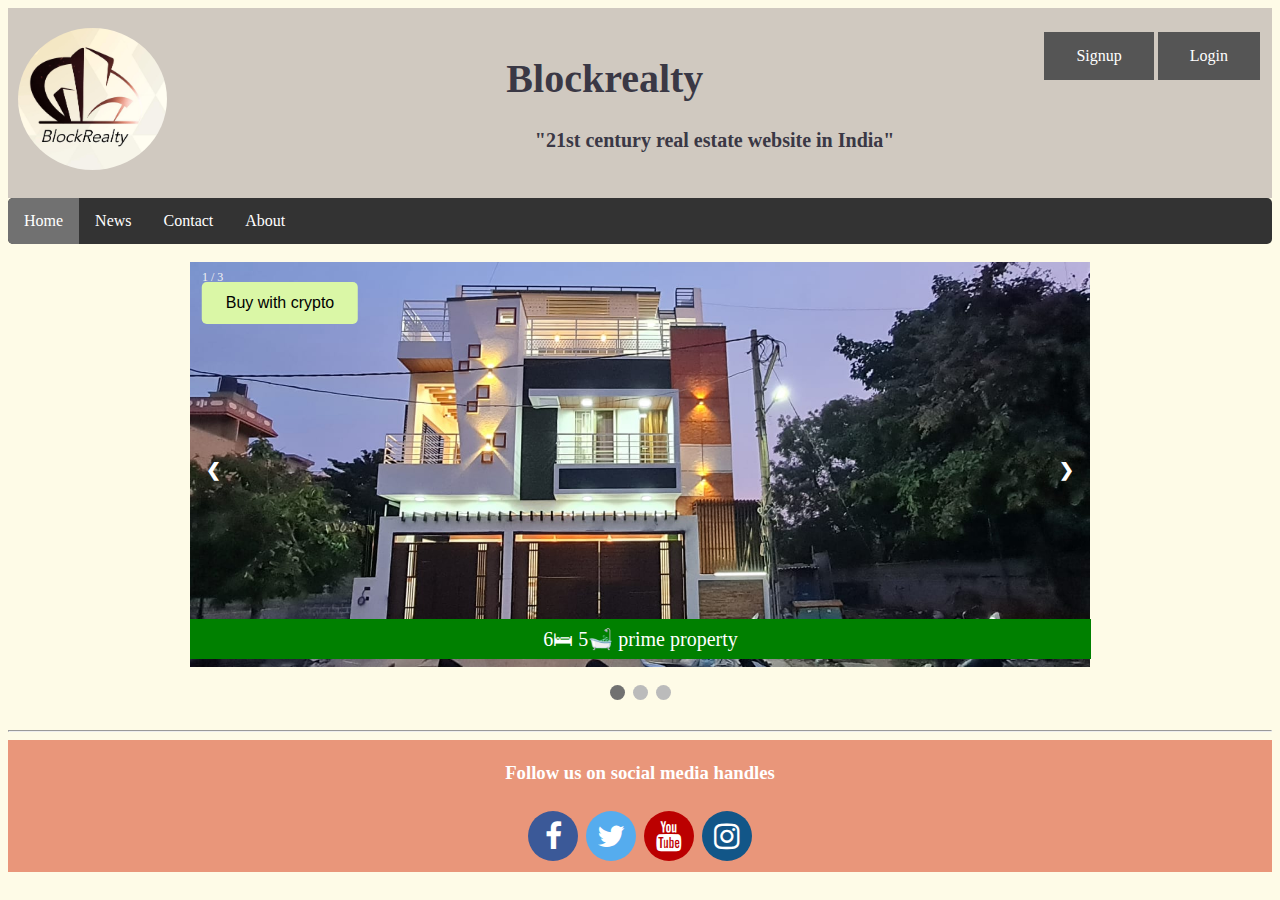
<file: index.html>
<!DOCTYPE html>
<html lang="en" dir="ltr">

<head>
  <style media="screen">
  footer {
  text-align: center;
  padding: 3px;
  background-color: DarkSalmon;
  color: white;
}
  img.logo {
    width: 12%;
    border-radius: 50%;
  }
  .buttonb {
  background-color: #555555;
  float:right;
  border: none;
  color: white;
  padding: 15px 32px;
  text-align: center;
  text-decoration: none;
  display: inline-block;
  font-size: 16px;
  margin: 4px 2px;
  cursor: pointer;
}
  #logo {
  float: left;
}
  .header {
    margin-top: 0px ;
    margin-left: 0px ;
    margin-right: 0px ;
padding: 20px 10px;
text-align: center;
background: #D0C9C0;
color: #3A3845;
font-size: 20px;
}
  </style>
  <meta charset="utf-8">
  <title>Blockrealty</title>
  <link rel="stylesheet" href="https://cdnjs.cloudflare.com/ajax/libs/font-awesome/4.7.0/css/font-awesome.min.css">
<link rel="stylesheet" href="CSS/styles.css">
<link rel="stylesheet" href="CSS/social.css">
<link rel="stylesheet" href="CSS/slide.css">
</head>

<body>
  <div class="mainload">
    <div class="header">
      <img id="logo" class ="logo"src="images/logo1.jpeg" alt="logo">
      <a href="login.html" class="buttonb">Login</a>
      <a href="signup.html" class="buttonb">Signup</a>
      <h1 align="center">Blockrealty</h1>
    <h4 align="center">"21st century real estate website in India"</h4>
  </div>
  </div>

  <ul>
    <li><a class="active" href="index.html">Home</a></li>
    <li><a href="News.html">News</a></li>
    <li><a href="Contact.html">Contact</a></li>
    <li><a href="About.html">About</a></li>
  </ul>
  <br>
  <div class="slideshow-container">

  <div class="mySlides fade">
    <div class="numbertext">1 / 3</div>
      <img src="images/prop2.jpeg" style="width:100%">
    <a href="prop1.html">
       <button class="btn">Buy with crypto</button></a>
    <div class="text">
6🛏  5🛁  prime property</div>
  </div>

  <div class="mySlides fade">
    <div class="numbertext">2 / 3</div>

  <a href="login.html">
    <img src="images/prop1.jpg" style="width:100%">
    <div class="text" align="center">prime property 2</div>
  </div>

  <div class="mySlides fade">
    <div class="numbertext">3 / 3</div>
    <img src="images/prop3.jpg" style="width:100%">
    <div class="text">prime property 3</div>
  </div>

  <a class="prev" onclick="plusSlides(-1)">❮</a>
  <a class="next" onclick="plusSlides(1)">❯</a>

  </div>
  <br>

  <div style="text-align:center">
    <span class="dot" onclick="currentSlide(1)"></span>
    <span class="dot" onclick="currentSlide(2)"></span>
    <span class="dot" onclick="currentSlide(3)"></span>
  </div>
  <br>
  <hr>
  <footer>
  <div class="social-icons">
    <h3 align="center">Follow us on social media handles</h3>

    <table align="center">
      <tr>
        <th> <a href="https://www.facebook.com/blockrealtyltd/" class="fa fa-facebook"></a></th>

        <th> <a href="https://www.twitter.com/blockrealtyltd/" class="fa fa-twitter"></a></th>
        <th> <a href="https://youtube.com/channel/UCCixGniwklsqXu1bPZlFCFw" class="fa fa-youtube"></a></th>
        <th> <a href="https://www.instagram.com/blockrealtyltd/" class="fa fa-instagram"></a></th>


      </tr>

    </table>
  </div>
  </footer>
  <script>
  let slideIndex = 1;
  showSlides(slideIndex);

  function plusSlides(n) {
    showSlides(slideIndex += n);
  }

  function currentSlide(n) {
    showSlides(slideIndex = n);
  }

  function showSlides(n) {
    let i;
    let slides = document.getElementsByClassName("mySlides");
    let dots = document.getElementsByClassName("dot");
    if (n > slides.length) {slideIndex = 1}
    if (n < 1) {slideIndex = slides.length}
    for (i = 0; i < slides.length; i++) {
      slides[i].style.display = "none";
    }
    for (i = 0; i < dots.length; i++) {
      dots[i].className = dots[i].className.replace(" active", "");
    }
    slides[slideIndex-1].style.display = "block";
    dots[slideIndex-1].className += " active";
  }
  </script>



</body>

</html>
</file>
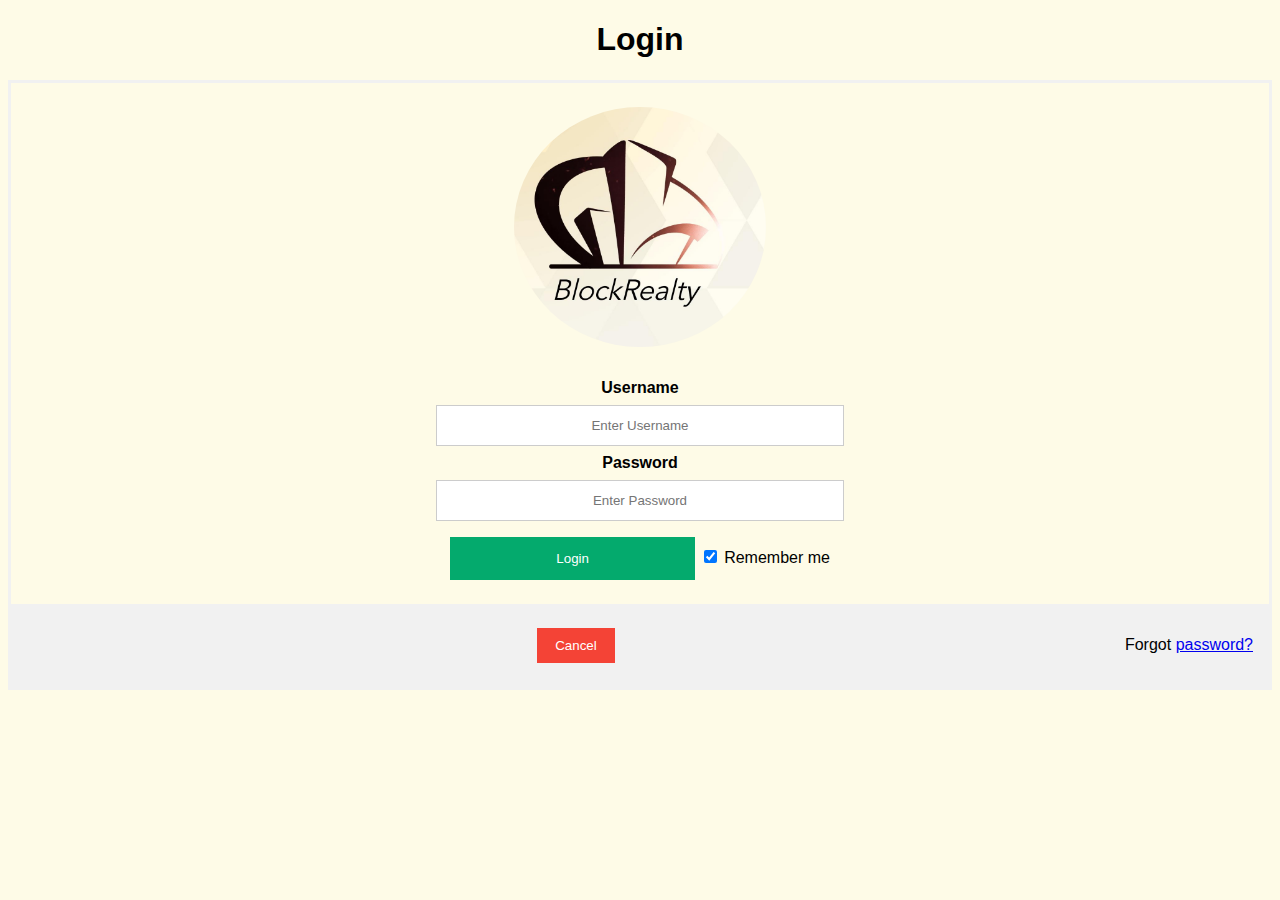
<file: login.html>
<!DOCTYPE html>
<html>
<head>
<meta name="viewport" content="width=device-width, initial-scale=1">
<style>

h1{
  text-align: center;
}
body {font-family: Arial, Helvetica, sans-serif;
text-align: center;
  background-color: #FEFBE7;}
form {border: 3px solid #f1f1f1;}

input[type=text], input[type=password] {
  text-align: center;
  width: 33.33%;
  padding: 12px 20px;
  margin: 8px 0;
  display: inline-block;
  border: 1px solid #ccc;
  box-sizing: border-box;
}

button {
  background-color: #04AA6D;
  color: white;
  padding: 14px 20px;
  margin: 8px 0;
  border: none;
  cursor: pointer;
  width: 20%;
}

button:hover {
  opacity: 0.8;
}

.cancelbtn {
  width: auto;
  padding: 10px 18px;
  background-color: #f44336;
}

.imgcontainer {
  text-align: center;
  margin: 24px 0 12px 0;
}

img.logo {
  width: 20%;
  border-radius: 50%;
}

.container {
  padding: 16px;
}

span.psw {
  float: right;
  padding-top: 16px;
}

/* Change styles for span and cancel button on extra small screens */
@media screen and (max-width: 300px) {
  span.psw {
     display: block;
     float: none;
  }
  .cancelbtn {
     width: 50%;
  }
}
</style>
</head>
<body>

<h1>Login</h1>

<form action="/action_page.php" method="post">
  <div class="imgcontainer">
    <img src="images/logo1.jpeg" alt="Logo" class="logo">
  </div>

  <div class="container">
    <label for="uname"><b>Username<br></b></label>
    <input type="text" placeholder="Enter Username" name="uname" required>
      <br>

         <label for="psw"> <b>Password<br/> </b> </label>
    <input type="password" placeholder="Enter Password" name="psw" required><br>

    <button type="submit">Login</button>
    <label>
      <input type="checkbox" checked="checked" name="remember"> Remember me
    </label>
  </div>

  <div class="container" style="background-color:#f1f1f1">
    <button type="button" class="cancelbtn">Cancel</button>
    <span class="psw">Forgot <a href="#">password?</a></span>
  </div>
</form>

</body>
</html>
</file>
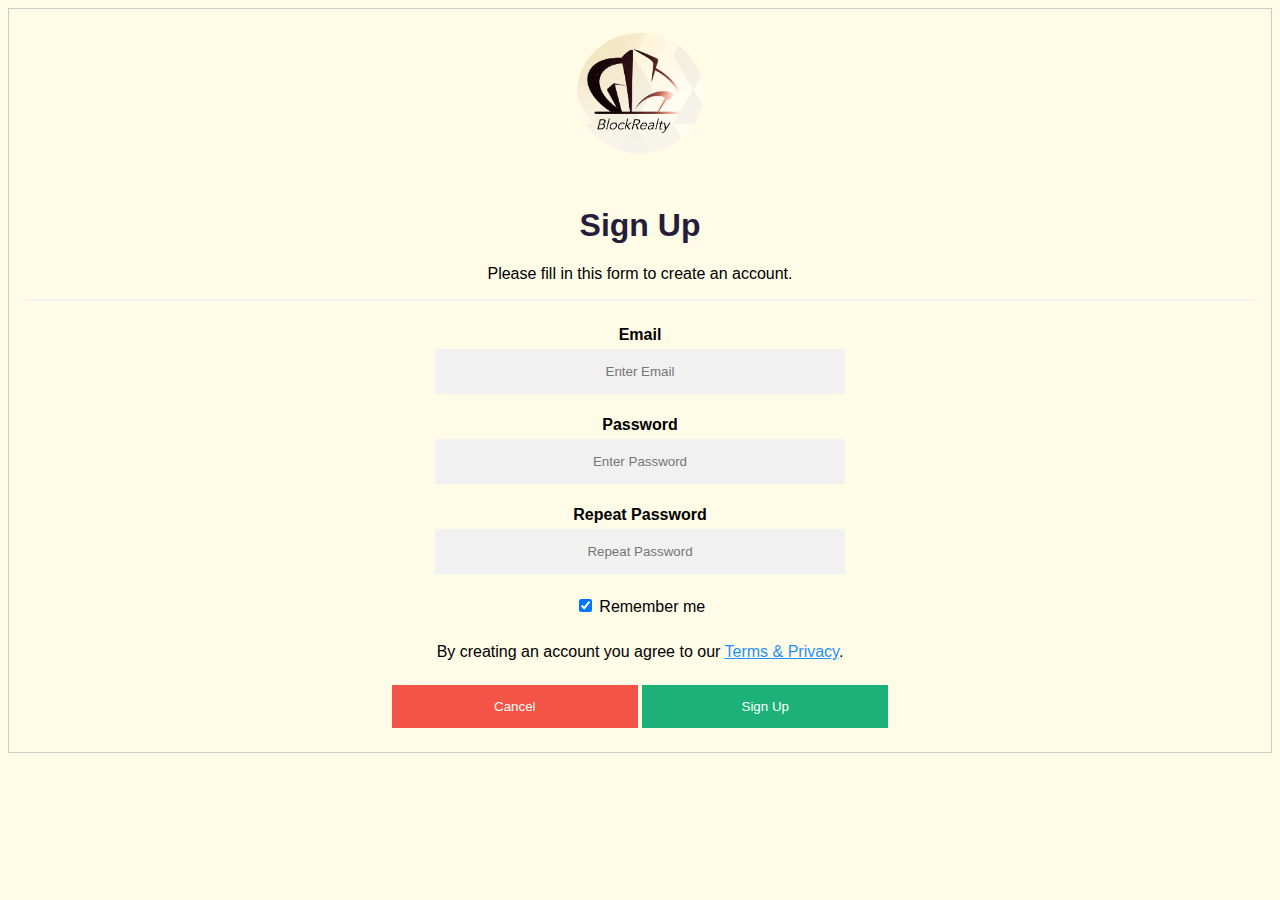
<file: signup.html>
<!DOCTYPE html>
<html>
<style>
body {font-family: Arial, Helvetica, sans-serif;
text-align: center;
background-color: #FEFBE7;}
* {box-sizing: border-box}

/* Full-width input fields */
input[type=text], input[type=password] {
  width: 33.33%;
  text-align: center;
  padding: 15px;
  margin: 5px 0 22px 0;
  display: inline-block;
  border: none;
  background: #f1f1f1;
}
h1{
  color: #251D3A;
}

input[type=text]:focus, input[type=password]:focus {
  background-color: #ddd;
  outline: none;
}

hr {
  border: 1px solid #f1f1f1;
  margin-bottom: 25px;
}

/* Set a style for all buttons */
button {
  background-color: #04AA6D;
  color: white;
  padding: 14px 20px;
  margin: 8px 0;
  border: none;
  cursor: pointer;
  width: 20%;
  opacity: 0.9;
}

button:hover {
  opacity:1;
}

/* Extra styles for the cancel button */
.cancelbtn {
  padding: 14px 20px;
  background-color: #f44336;
}

/* Float cancel and signup buttons and add an equal width */
.cancelbtn, .signupbtn {
  float: center;
  width: 20%;
}
.imgcontainer {
  text-align: center;
  margin:24px 0 12px 0;
}

img.logo {
  width: 10%;
  border-radius: 50%;
}

/* Add padding to container elements */
.container {
  padding: 16px;
}

/* Clear floats */
.clearfix::after {
  content: "";
  clear: both;
  display: table;
}

/* Change styles for cancel button and signup button on extra small screens */
@media screen and (max-width: 300px) {
  .cancelbtn, .signupbtn {
     width: 100%;
  }
}
</style>
<body>

<form action="/action_page.php" style="border:1px solid #ccc">
  <div class="imgcontainer">
    <img src="images/logo1.jpeg" alt="Logo" class="logo">
  </div>
  <div class="container">
    <h1>Sign Up</h1>
    <p>Please fill in this form to create an account.</p>
    <hr>

    <label for="email"><b>Email<br></b></label>
    <input type="text" placeholder="Enter Email" name="email" required>

    <label for="psw"><b><br>Password<br></b></label>
    <input type="password" placeholder="Enter Password" name="psw" required>

    <label for="psw-repeat"><br><b>Repeat Password<br></b></label>
    <input type="password" placeholder="Repeat Password" name="psw-repeat" required>
  <br>

    <label>
      <input type="checkbox" checked="checked" name="remember" style="margin-bottom:15px"> Remember me
    </label>

    <p>By creating an account you agree to our <a href="#" style="color:dodgerblue">Terms & Privacy</a>.</p>

    <div class="clearfix">
      <button type="button" class="cancelbtn">Cancel</button>
      <button type="submit" class="signupbtn">Sign Up</button>
    </div>
  </div>
</form>

</body>
</html>
</file>
<file: CSS/styles.css>
body{
  background-color: #FEFBE7;
}
  ul {
  list-style-type: none;
  margin: 0;
  padding: 0;
  overflow: hidden;
  background-color: #333;
  border: 2px;
  border-radius: 5px;
  position: sticky;

}

li {
  float: left;
}

li a {
  display: block;
  color: white;
  text-align: center;
  padding: 14px 16px;
  text-decoration: none;
}

li a:hover {
  background-color: #111;
}
</file>
<file: CSS/social.css>
.fa {
  padding: 10px;
  font-size: 30px;
  width: 30px;
  text-align: center;
  text-decoration: none;
  margin: 5px 2px;
  border-radius: 50%;
}

.fa:hover {
  opacity: 0.7;
}

.fa-twitter {
  background: #55ACEE;
  color: white;
}

.fa-youtube {
  background: #bb0000;
  color: white;
}

.fa-facebook {
  background: #3B5998;
  color: white;
}

.fa-instagram {
  background: #125688;
  color: white;
}

.fa-pinterest {
  background: #cb2027;
  color: white;
}
</file>
<file: CSS/slide.css>
.mySlides {display: none}
img {vertical-align: middle;}

/* Slideshow container */
.slideshow-container {
  max-width:900px;
  max-height:500px;
  position: relative;
  margin: auto;
}
/*buttoon*/
.btn {
 position: absolute;
 top: 10%;
 left: 10%;
 transform: translate(-50%, -50%);
 -ms-transform: translate(-50%, -50%);
 background-color: #DAF7A6;
 color: black;
 font-size: 16px;
 padding: 12px 24px;
 border: none;
 cursor: pointer;
 border-radius: 5px;
 text-align: center;
}
.btn:hover {
  background-color: green;
}
/* Next & previous buttons */
.prev, .next {
  cursor: pointer;
  position: absolute;
  top: 50%;
  width: auto;
  padding: 16px;
  margin-top: -22px;
  color: white;
  font-weight: bold;
  font-size: 18px;
  transition: 0.6s ease;
  border-radius: 0 3px 3px 0;
  user-select: none;
}

/* Position the "next button" to the right */
.next {
  right: 0;
  border-radius: 3px 0 0 3px;
}

/* On hover, add a black background color with a little bit see-through */
.prev:hover, .next:hover {
  background-color: rgba(0,0,0,0.8);
}

/* Caption text */
.text {

  color: white;
  background-color: green;
  font-size: 20px;
 padding: 8px 10px;
  position: absolute;
  bottom: 8px;
  width: 97.9%;
  text-align: center;
}

/* Number text (1/3 etc) */
.numbertext {
  color: #f2f2f2;
  font-size: 12px;
  padding: 8px 12px;
  position: absolute;
  top: 0;
}

/* The dots/bullets/indicators */
.dot {
  cursor: pointer;
  height: 15px;
  width: 15px;
  margin: 0 2px;
  background-color: #bbb;
  border-radius: 50%;
  display: inline-block;
  transition: background-color 0.6s ease;
}

.active, .dot:hover {
  background-color: #717171;
}

/* Fading animation */
.fade {
  animation-name: fade;
  animation-duration: 1.5s;
}

@keyframes fade {
  from {opacity: .4}
  to {opacity: 1}
}

/* On smaller screens, decrease text size */
@media only screen and (max-width: 300px) {
  .prev, .next,.text {font-size: 11px}
}
</file>
